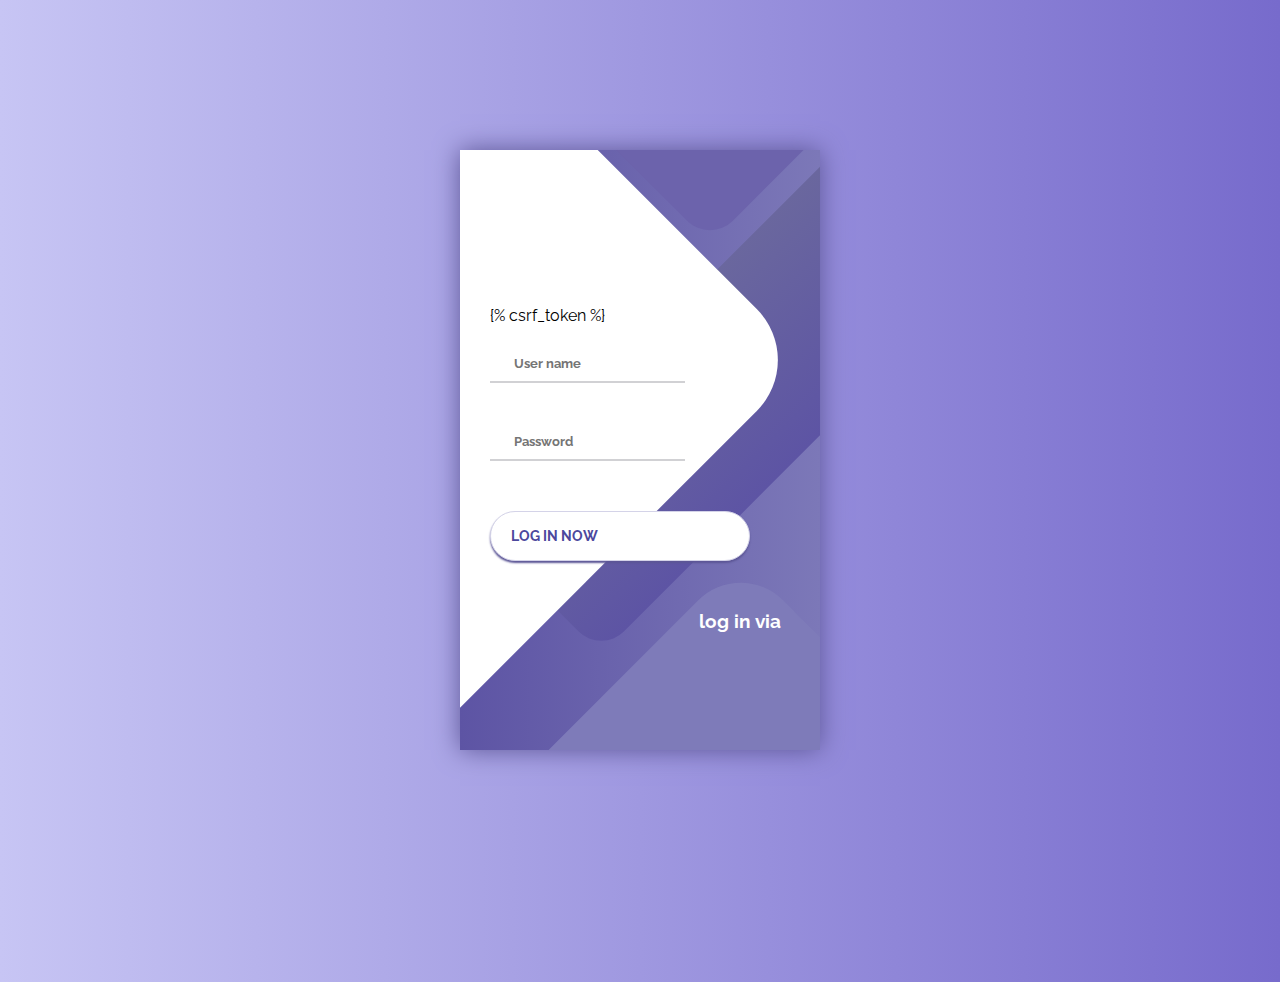
<file: pro/templates/login.html>
<!doctype html>
<html lang="en">
  <head>
    <meta charset="utf-8">
    <meta name="viewport" content="width=device-width, initial-scale=1">
    <title>Bootstrap demo</title>
    <link href="https://cdn.jsdelivr.net/npm/bootstrap@5.2.3/dist/css/bootstrap.min.css" rel="stylesheet" integrity="sha384-rbsA2VBKQhggwzxH7pPCaAqO46MgnOM80zW1RWuH61DGLwZJEdK2Kadq2F9CUG65" crossorigin="anonymous">
  </head>
  <style>
    @import url('https://fonts.googleapis.com/css?family=Raleway:400,700');

    * {
        box-sizing: border-box;
        margin: 0;
        padding: 0;	
        font-family: Raleway, sans-serif;
    }
    
    body {
        background: linear-gradient(90deg, #C7C5F4, #776BCC);		
    }
    
    .container {
        display: flex;
        align-items: center;
        justify-content: center;
        min-height: 100vh;
    }
    
    .screen {		
        background: linear-gradient(90deg, #5D54A4, #7C78B8);		
        position: relative;	
        height: 600px;
        width: 360px;	
        box-shadow: 0px 0px 24px #5C5696;
    }
    
    .screen__content {
        z-index: 1;
        position: relative;	
        height: 100%;
    }
    
    .screen__background {		
        position: absolute;
        top: 0;
        left: 0;
        right: 0;
        bottom: 0;
        z-index: 0;
        -webkit-clip-path: inset(0 0 0 0);
        clip-path: inset(0 0 0 0);	
    }
    
    .screen__background__shape {
        transform: rotate(45deg);
        position: absolute;
    }
    
    .screen__background__shape1 {
        height: 520px;
        width: 520px;
        background: #FFF;	
        top: -50px;
        right: 120px;	
        border-radius: 0 72px 0 0;
    }
    
    .screen__background__shape2 {
        height: 220px;
        width: 220px;
        background: #6C63AC;	
        top: -172px;
        right: 0;	
        border-radius: 32px;
    }
    
    .screen__background__shape3 {
        height: 540px;
        width: 190px;
        background: linear-gradient(270deg, #5D54A4, #6A679E);
        top: -24px;
        right: 0;	
        border-radius: 32px;
    }
    
    .screen__background__shape4 {
        height: 400px;
        width: 200px;
        background: #7E7BB9;	
        top: 420px;
        right: 50px;	
        border-radius: 60px;
    }
    
    .login {
        width: 320px;
        padding: 30px;
        padding-top: 156px;
    }
    
    .login__field {
        padding: 20px 0px;	
        position: relative;	
    }
    
    .login__icon {
        position: absolute;
        top: 30px;
        color: #7875B5;
    }
    
    .login__input {
        border: none;
        border-bottom: 2px solid #D1D1D4;
        background: none;
        padding: 10px;
        padding-left: 24px;
        font-weight: 700;
        width: 75%;
        transition: .2s;
    }
    
    .login__input:active,
    .login__input:focus,
    .login__input:hover {
        outline: none;
        border-bottom-color: #6A679E;
    }
    
    .login__submit {
        background: #fff;
        font-size: 14px;
        margin-top: 30px;
        padding: 16px 20px;
        border-radius: 26px;
        border: 1px solid #D4D3E8;
        text-transform: uppercase;
        font-weight: 700;
        display: flex;
        align-items: center;
        width: 100%;
        color: #4C489D;
        box-shadow: 0px 2px 2px #5C5696;
        cursor: pointer;
        transition: .2s;
    }
    
    .login__submit:active,
    .login__submit:focus,
    .login__submit:hover {
        border-color: #6A679E;
        outline: none;
    }
    
    .button__icon {
        font-size: 24px;
        margin-left: auto;
        color: #7875B5;
    }
    
    .social-login {	
        position: absolute;
        height: 140px;
        width: 160px;
        text-align: center;
        bottom: 0px;
        right: 0px;
        color: #fff;
    }
    
    .social-icons {
        display: flex;
        align-items: center;
        justify-content: center;
    }
    
    .social-login__icon {
        padding: 20px 10px;
        color: #fff;
        text-decoration: none;	
        text-shadow: 0px 0px 8px #7875B5;
    }
    
    .social-login__icon:hover {
        transform: scale(1.5);	
    }
    

  </style>
  <body>
    <div class="container">
        <div class="screen">
            <div class="screen__content">
                <form  method="post" class="login">
                    {% csrf_token %}
                    <div class="login__field">
                        <i class="login__icon fas fa-user"></i>
                        <input type="text" class="login__input" placeholder="User name" name="username">
                    </div>
                    <div class="login__field">
                        <i class="login__icon fas fa-lock"></i>
                        <input type="password" class="login__input" placeholder="Password" name="pass1">
                    </div>
                    <button class="button login__submit" type="submit">
                      Log in now
                        <i class="button__icon fas fa-chevron-right"></i>
                    </button>				
                </form>
                <div class="social-login">
                    <h3>log in via</h3>
                    <div class="social-icons">
                        <a href="#" class="social-login__icon fab fa-instagram"></a>
                        <a href="#" class="social-login__icon fab fa-facebook"></a>
                        <a href="#" class="social-login__icon fab fa-twitter"></a>
                    </div>
                </div>
            </div>
            <div class="screen__background">
                <span class="screen__background__shape screen__background__shape4"></span>
                <span class="screen__background__shape screen__background__shape3"></span>		
                <span class="screen__background__shape screen__background__shape2"></span>
                <span class="screen__background__shape screen__background__shape1"></span>
            </div>		
        </div>
    </div>

    <script src="https://cdn.jsdelivr.net/npm/bootstrap@5.2.3/dist/js/bootstrap.bundle.min.js" integrity="sha384-kenU1KFdBIe4zVF0s0G1M5b4hcpxyD9F7jL+jjXkk+Q2h455rYXK/7HAuoJl+0I4" crossorigin="anonymous"></script>
  </body>
</html>
</file>
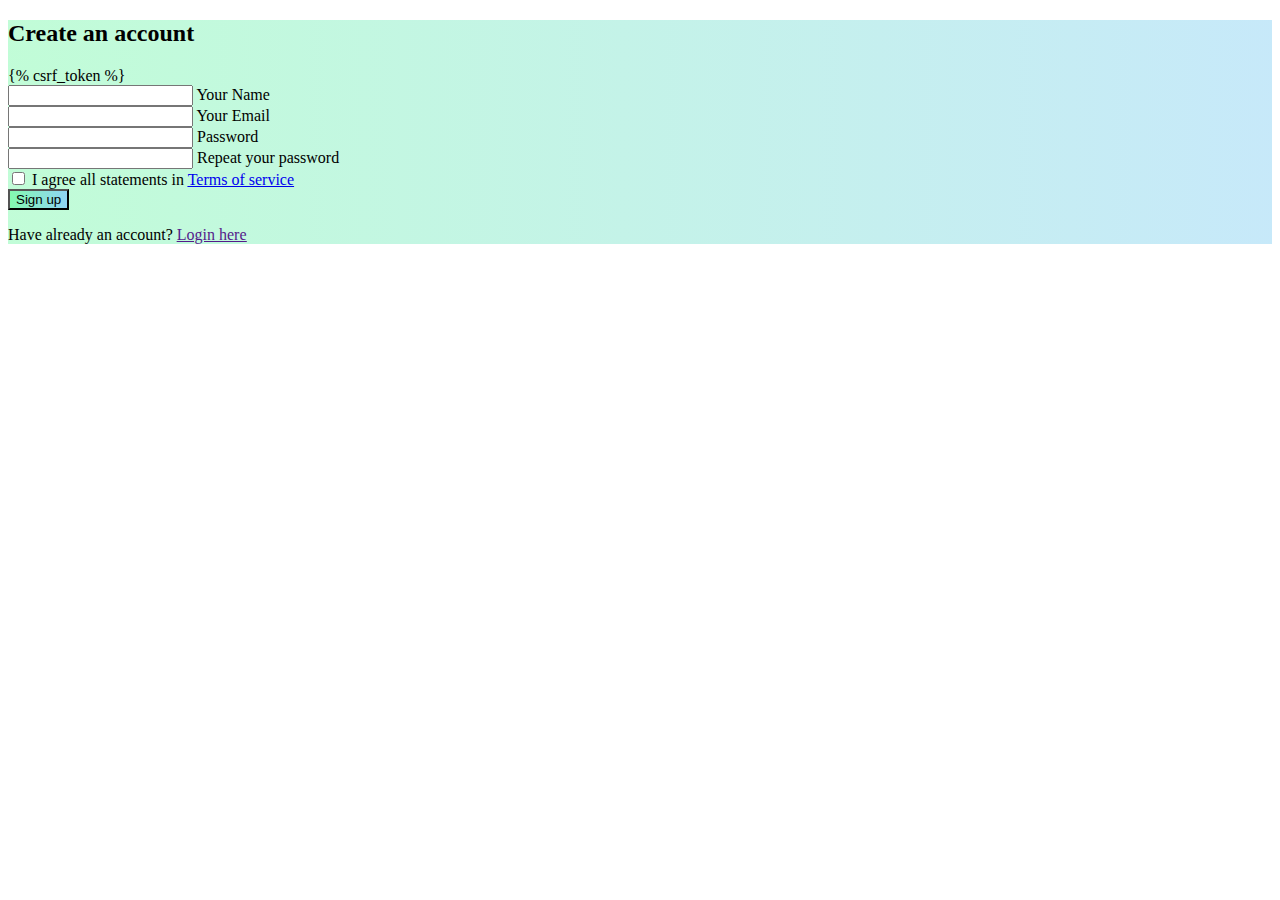
<file: pro/templates/signup.html>
<!doctype html>
<html lang="en">
  <head>
    <meta charset="utf-8">
    <meta name="viewport" content="width=device-width, initial-scale=1">
    <title>Bootstrap demo</title>
    <link href="https://cdn.jsdelivr.net/npm/bootstrap@5.2.3/dist/css/bootstrap.min.css" rel="stylesheet" integrity="sha384-rbsA2VBKQhggwzxH7pPCaAqO46MgnOM80zW1RWuH61DGLwZJEdK2Kadq2F9CUG65" crossorigin="anonymous">
  </head>
  <style>
    .gradient-custom-3 {
        /* fallback for old browsers */
        background: #84fab0;
        
        /* Chrome 10-25, Safari 5.1-6 */
        background: -webkit-linear-gradient(to right, rgba(132, 250, 176, 0.5), rgba(143, 211, 244, 0.5));
        
        /* W3C, IE 10+/ Edge, Firefox 16+, Chrome 26+, Opera 12+, Safari 7+ */
        background: linear-gradient(to right, rgba(132, 250, 176, 0.5), rgba(143, 211, 244, 0.5))
        }
        .gradient-custom-4 {
        /* fallback for old browsers */
        background: #84fab0;
        
        /* Chrome 10-25, Safari 5.1-6 */
        background: -webkit-linear-gradient(to right, rgba(132, 250, 176, 1), rgba(143, 211, 244, 1));
        
        /* W3C, IE 10+/ Edge, Firefox 16+, Chrome 26+, Opera 12+, Safari 7+ */
        background: linear-gradient(to right, rgba(132, 250, 176, 1), rgba(143, 211, 244, 1))
        }




  </style>
  <body>
    <section class="vh-100 bg-image"
    style="background-image: url('https://mdbcdn.b-cdn.net/img/Photos/new-templates/search-box/img4.webp');">
    <div class="mask d-flex align-items-center h-100 gradient-custom-3">
        <div class="container h-100">
        <div class="row d-flex justify-content-center align-items-center h-100">
            <div class="col-12 col-md-9 col-lg-7 col-xl-6">
            <div class="card" style="border-radius: 15px;">
                <div class="card-body p-5">
                <h2 class="text-uppercase text-center mb-5">Create an account</h2>

                <form method="post">
                    {% csrf_token %}
                    <div class="form-outline mb-4">
                    <input type="text" id="form3Example1cg" class="form-control form-control-lg" name="username" />
                    <label class="form-label" for="form3Example1cg" >Your Name</label>
                    </div>

                    <div class="form-outline mb-4">
                    <input type="email" id="form3Example3cg" class="form-control form-control-lg" name="email"/>
                    <label class="form-label" for="form3Example3cg">Your Email</label>
                    </div>

                    <div class="form-outline mb-4">
                    <input type="password" id="form3Example4cg" class="form-control form-control-lg"  name="pass"/>
                    <label class="form-label" for="form3Example4cg">Password</label>
                    </div>

                    <div class="form-outline mb-4">
                    <input type="password" id="form3Example4cdg" class="form-control form-control-lg" name="cpass" />
                    <label class="form-label" for="form3Example4cdg">Repeat your password</label>
                    </div>

                    <div class="form-check d-flex justify-content-center mb-5">
                    <input class="form-check-input me-2" type="checkbox" value="" id="form2Example3cg" />
                    <label class="form-check-label" for="form2Example3g">
                        I agree all statements in <a href="#!" class="text-body"><u>Terms of service</u></a>
                    </label>
                    </div>

                    <div class="d-flex justify-content-center">
                    <button type="submit"
                        class="btn btn-success btn-block btn-lg gradient-custom-4 text-body ">Sign up</button>
                    </div>

                    <p class="text-center text-muted mt-5 mb-0">Have already an account? <a href=""
                        class="fw-bold text-body"><u>Login here</u></a></p>

                </form>

                </div>
            </div>
            </div>
        </div>
        </div>
    </div>
    </section>


   
    <script src="https://cdn.jsdelivr.net/npm/bootstrap@5.2.3/dist/js/bootstrap.bundle.min.js" integrity="sha384-kenU1KFdBIe4zVF0s0G1M5b4hcpxyD9F7jL+jjXkk+Q2h455rYXK/7HAuoJl+0I4" crossorigin="anonymous"></script>
  </body>
</html>
</file>
